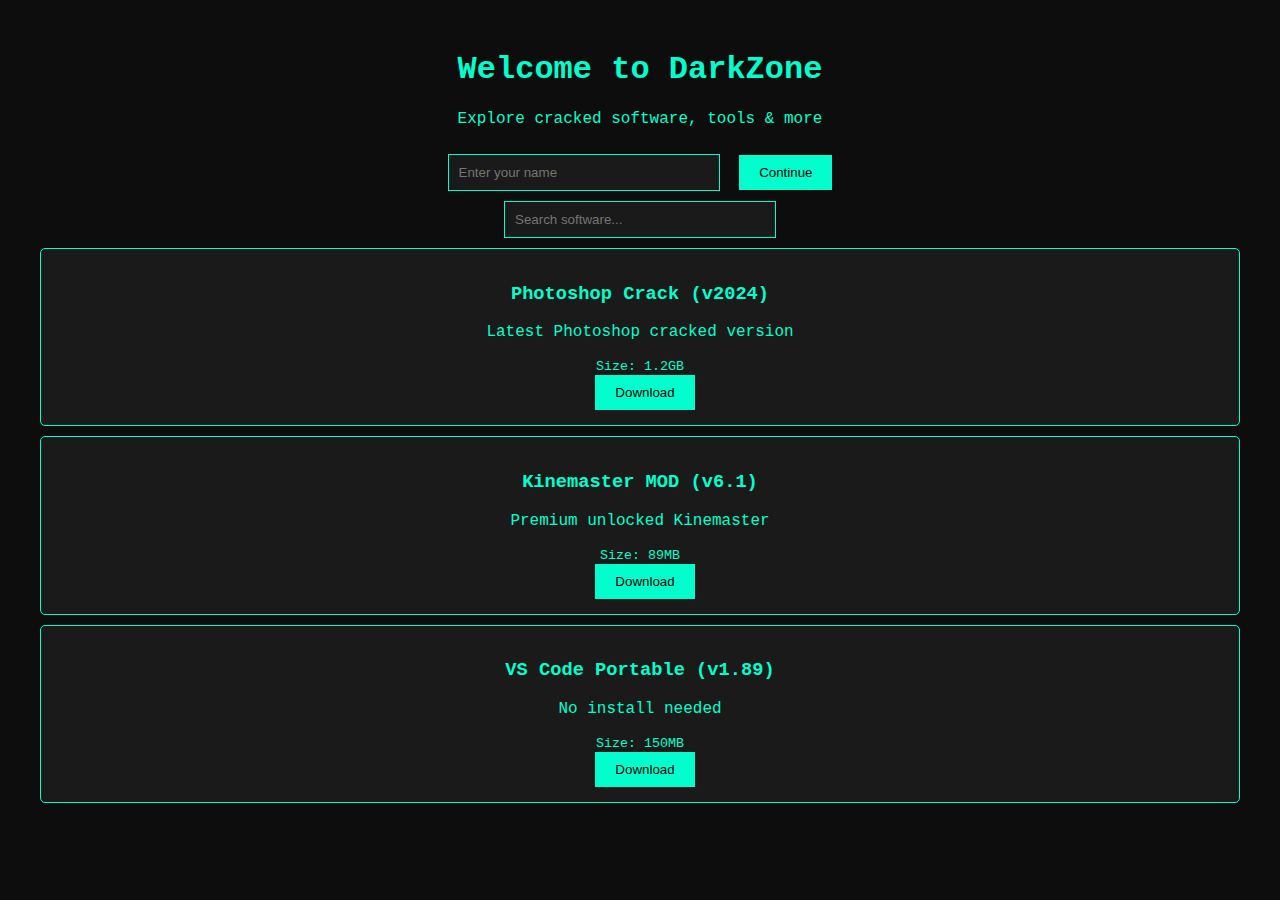
<file: index.html>
<!DOCTYPE html>
<html lang="en">
<head>
  <meta charset="UTF-8" />
  <meta name="viewport" content="width=device-width, initial-scale=1.0"/>
  <title>DarkZone</title>
  <link rel="stylesheet" href="style.css" />
</head>
<body>
  <div class="container">
    <h1 id="greeting">Welcome to DarkZone</h1>
    <p class="subtitle">Explore cracked software, tools & more</p>

    <div id="user-form">
      <input type="text" id="nameInput" placeholder="Enter your name" />
      <button onclick="saveName()">Continue</button>
    </div>

    <div class="software-section">
      <input type="text" id="searchInput" placeholder="Search software..." onkeyup="searchSoftware()"/>
      <div id="softwareList"></div>
    </div>
  </div>

  <script src="script.js"></script>
</body>
</html>
</file>
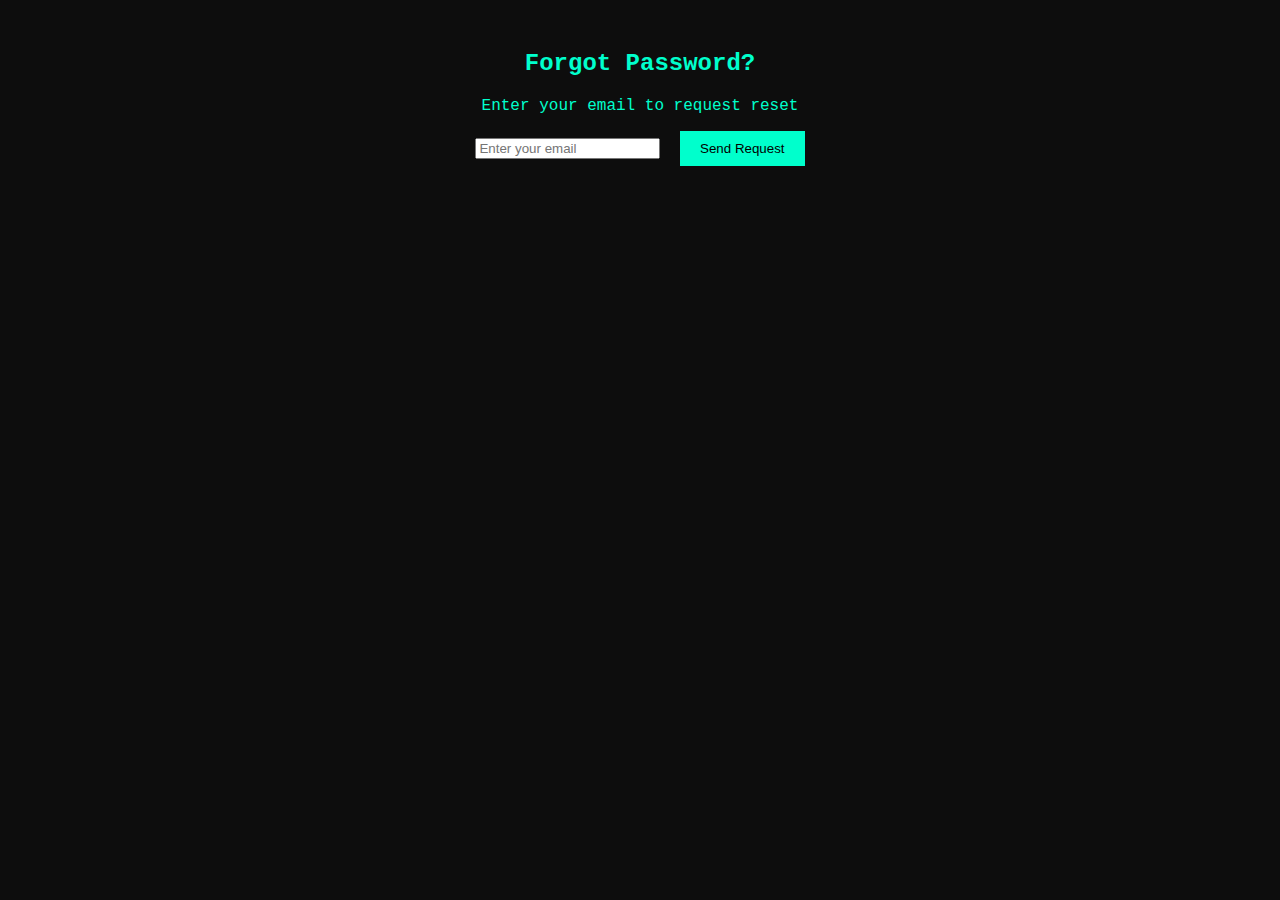
<file: forgot-password.html>
<!DOCTYPE html>
<html lang="en">
<head>
  <meta charset="UTF-8">
  <title>Forgot Password</title>
  <link rel="stylesheet" href="style.css">
</head>
<body>
  <div class="container">
    <h2>Forgot Password?</h2>
    <p>Enter your email to request reset</p>
    <input type="email" id="emailInput" placeholder="Enter your email">
    <button onclick="sendRequest()">Send Request</button>
    <p id="statusMsg"></p>
  </div>

  <script>
    function sendRequest() {
      const email = document.getElementById("emailInput").value;
      if (email) {
        document.getElementById("statusMsg").innerText = `Reset link sent to ${email} (Simulation Only)`;
        // আসল প্রোজেক্টে backend লাগবে এখানে
      } else {
        document.getElementById("statusMsg").innerText = "Please enter an email.";
      }
    }
  </script>
</body>
</html>
</file>
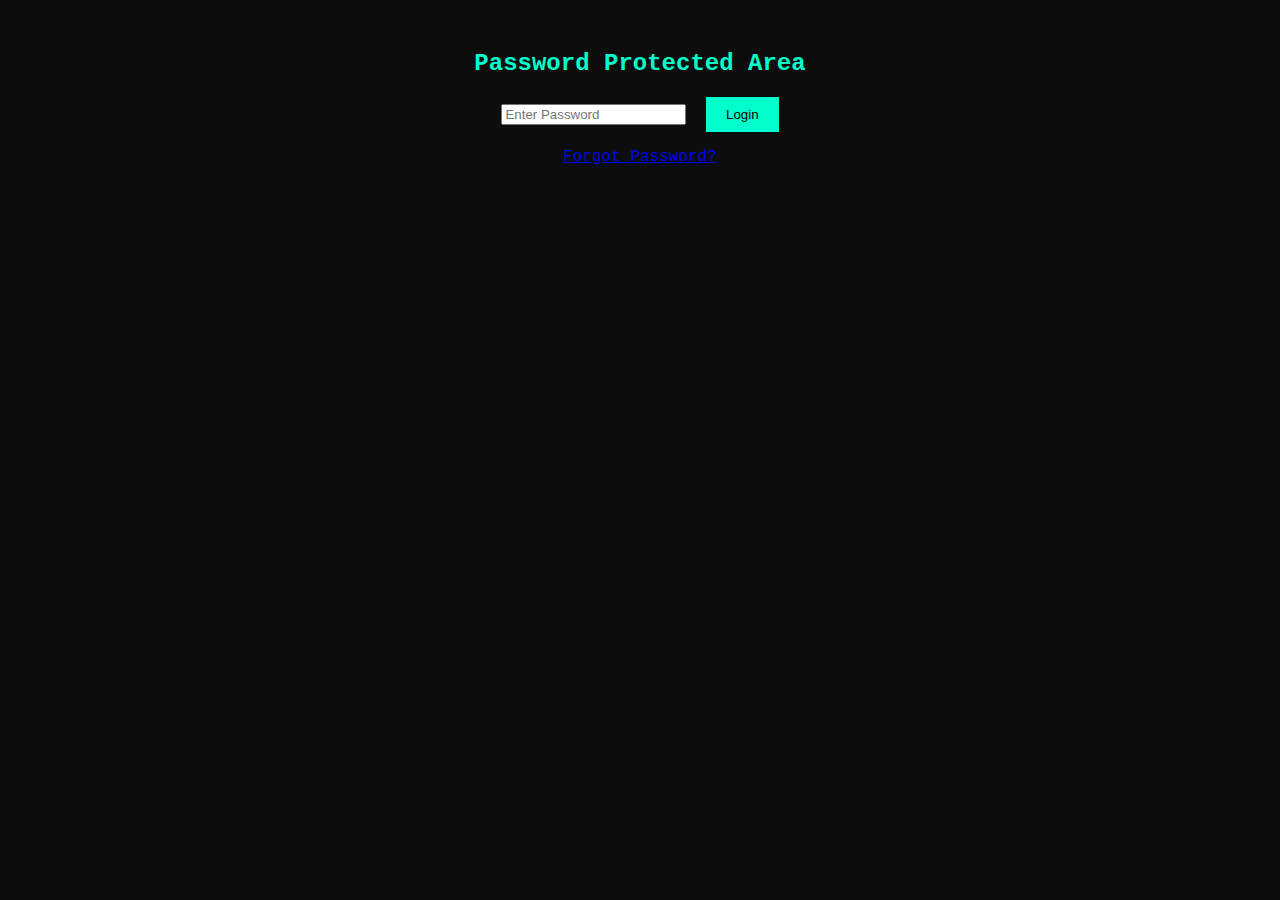
<file: login.html>
<!DOCTYPE html>
<html lang="en">
<head>
  <meta charset="UTF-8" />
  <meta name="viewport" content="width=device-width, initial-scale=1.0"/>
  <title>Protected Access</title>
  <link rel="stylesheet" href="style.css" />
</head>
<body>
  <div class="container">
    <h2>Password Protected Area</h2>
    <input type="password" id="passwordInput" placeholder="Enter Password" />
    <button onclick="checkPassword()">Login</button>
    <p><a href="forgot-password.html">Forgot Password?</a></p>
    <p id="errorMsg" style="color: red;"></p>
  </div>

  <script>
    function checkPassword() {
      const input = document.getElementById("passwordInput").value;
      const correctPassword = "darkzone123"; // তুই যেটা ঠিক করবি

      if (input === correctPassword) {
        window.location.href = "protected-page.html"; // যেই পেজে ঢুকবি
      } else {
        document.getElementById("errorMsg").innerText = "Incorrect password!";
      }
    }
  </script>
</body>
</html>
</file>
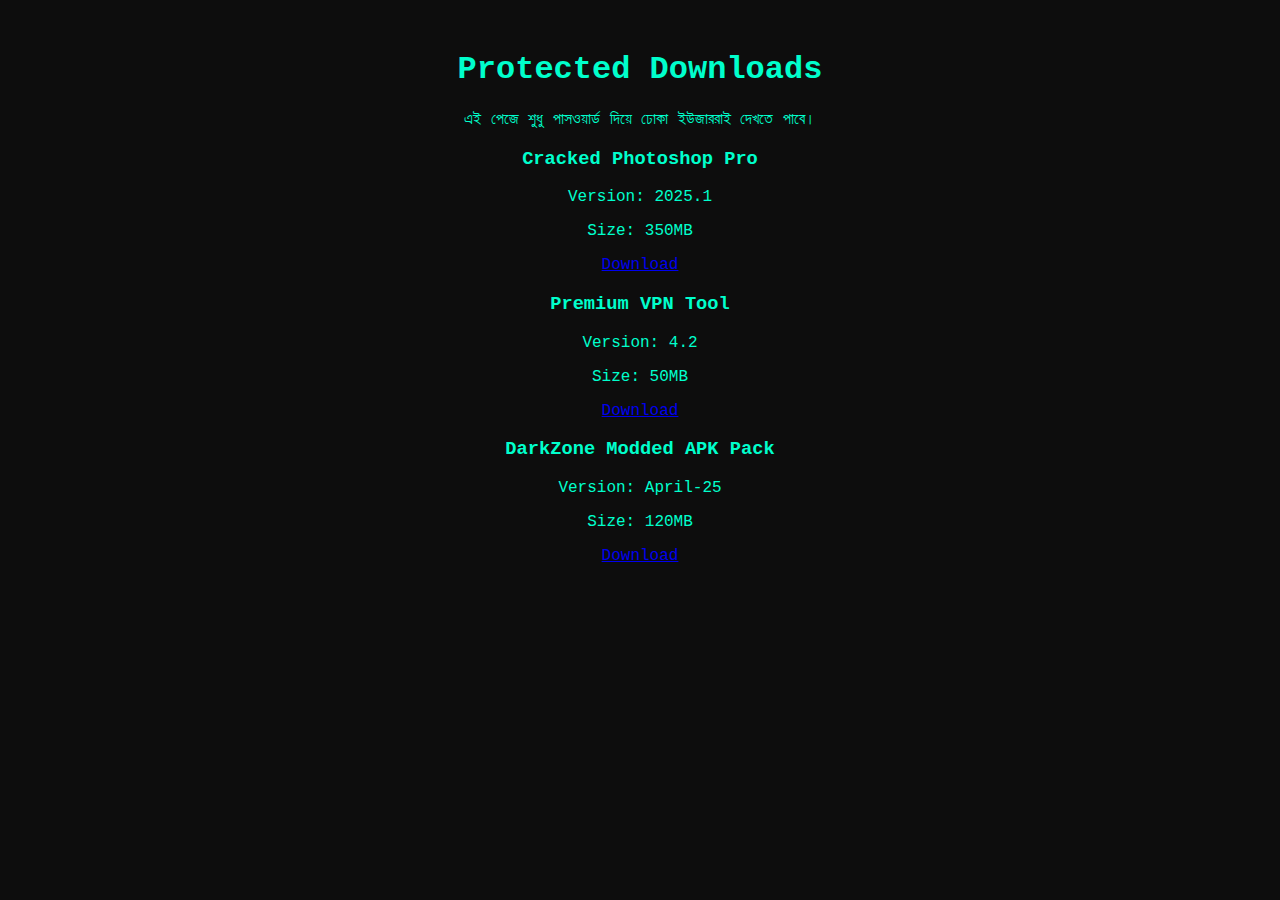
<file: protected-page.html>
<!DOCTYPE html>
<html lang="en">
<head>
  <meta charset="UTF-8">
  <title>Protected Software List</title>
  <meta name="viewport" content="width=device-width, initial-scale=1.0">
  <link rel="stylesheet" href="style.css">
</head>
<body>
  <div class="container">
    <h1>Protected Downloads</h1>
    <p>এই পেজে শুধু পাসওয়ার্ড দিয়ে ঢোকা ইউজাররাই দেখতে পাবে।</p>

    <div class="software-list">
      <div class="software-card">
        <h3>Cracked Photoshop Pro</h3>
        <p>Version: 2025.1</p>
        <p>Size: 350MB</p>
        <a href="https://example.com/download/pspro2025" target="_blank">Download</a>
      </div>

      <div class="software-card">
        <h3>Premium VPN Tool</h3>
        <p>Version: 4.2</p>
        <p>Size: 50MB</p>
        <a href="https://example.com/download/vpntool" target="_blank">Download</a>
      </div>

      <div class="software-card">
        <h3>DarkZone Modded APK Pack</h3>
        <p>Version: April-25</p>
        <p>Size: 120MB</p>
        <a href="https://example.com/download/dzapk" target="_blank">Download</a>
      </div>
    </div>
  </div>
</body>
</html>
</file>
<file: style.css>
body {
  margin: 0;
  padding: 0;
  font-family: 'Courier New', monospace;
  background-color: #0d0d0d;
  color: #00ffcc;
}

.container {
  text-align: center;
  padding: 30px;
}

input[type="text"] {
  padding: 10px;
  background: #1a1a1a;
  color: #00ffcc;
  border: 1px solid #00ffcc;
  margin-top: 10px;
  width: 250px;
}

button {
  padding: 10px 20px;
  background-color: #00ffcc;
  color: #000;
  border: none;
  margin-left: 10px;
  cursor: pointer;
}

.software-item {
  background: #1a1a1a;
  padding: 15px;
  margin: 10px;
  border: 1px solid #00ffcc;
  border-radius: 5px;
}
</file>
